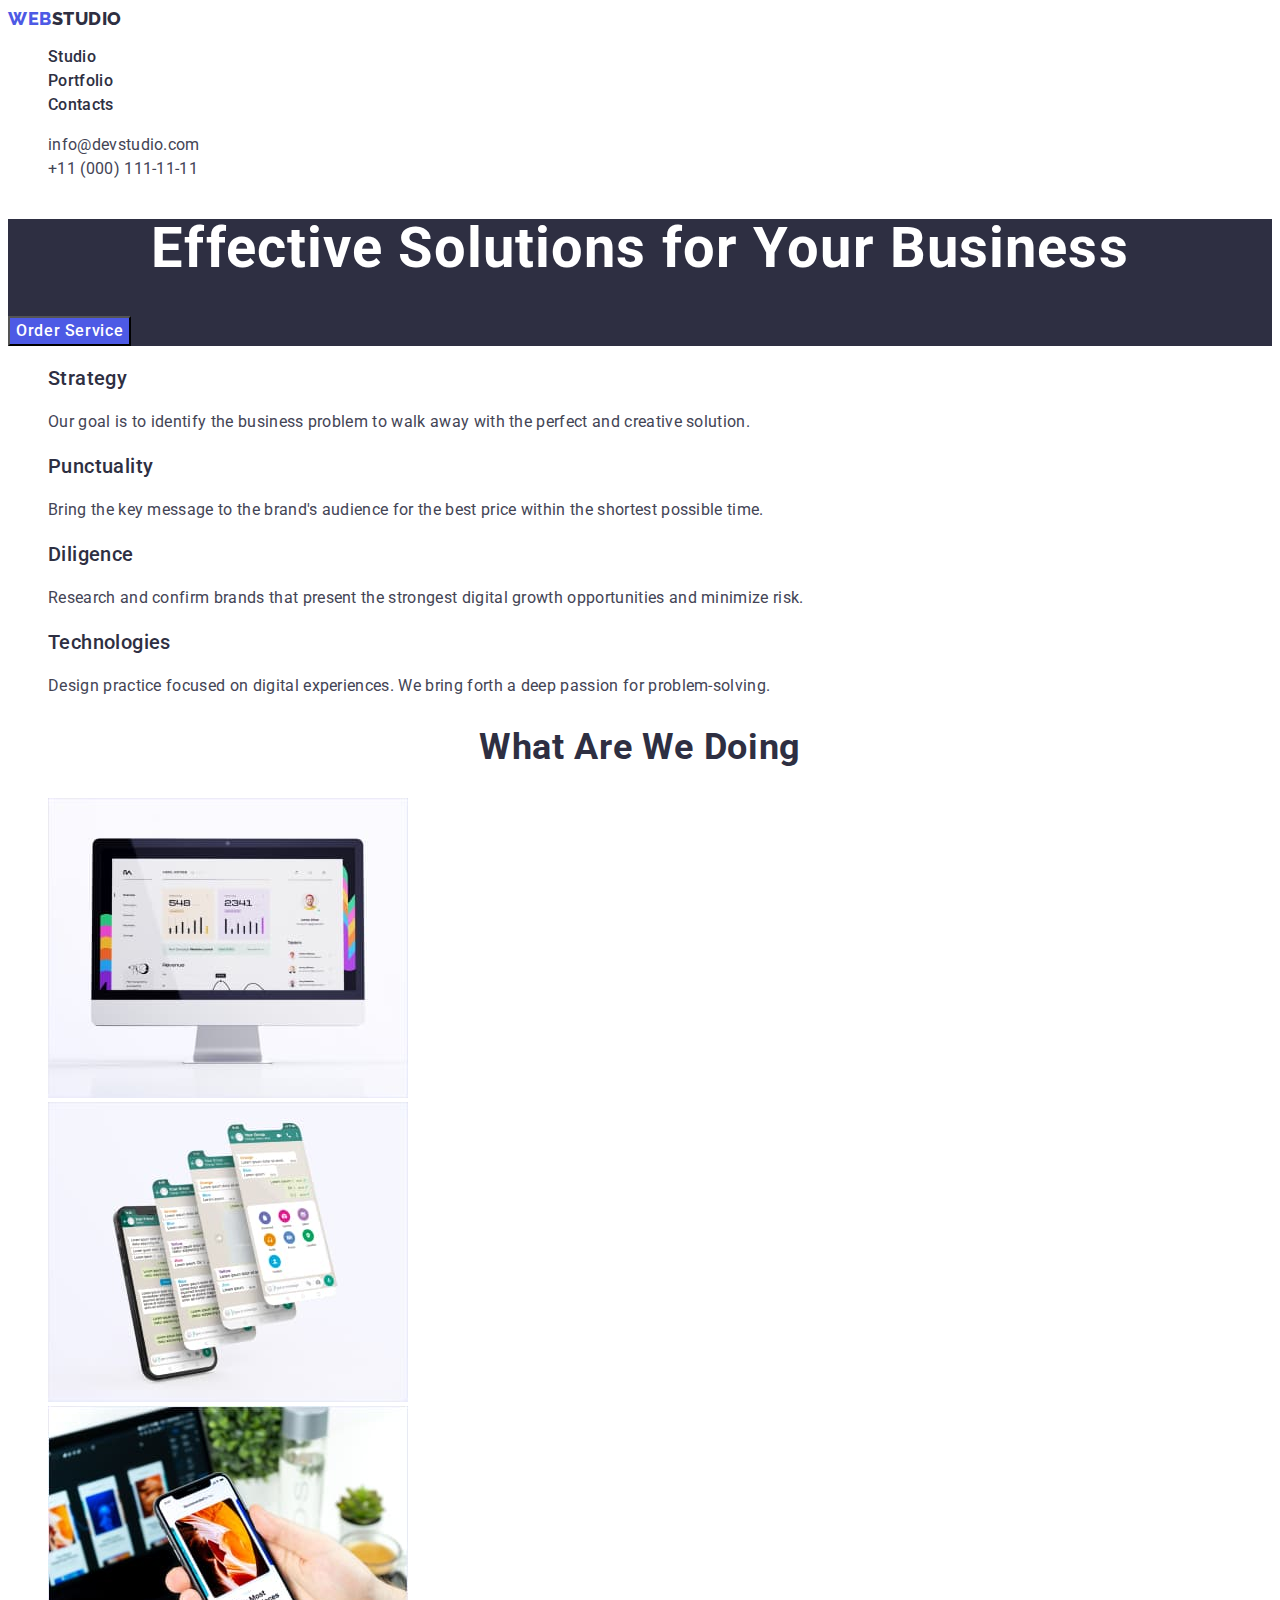
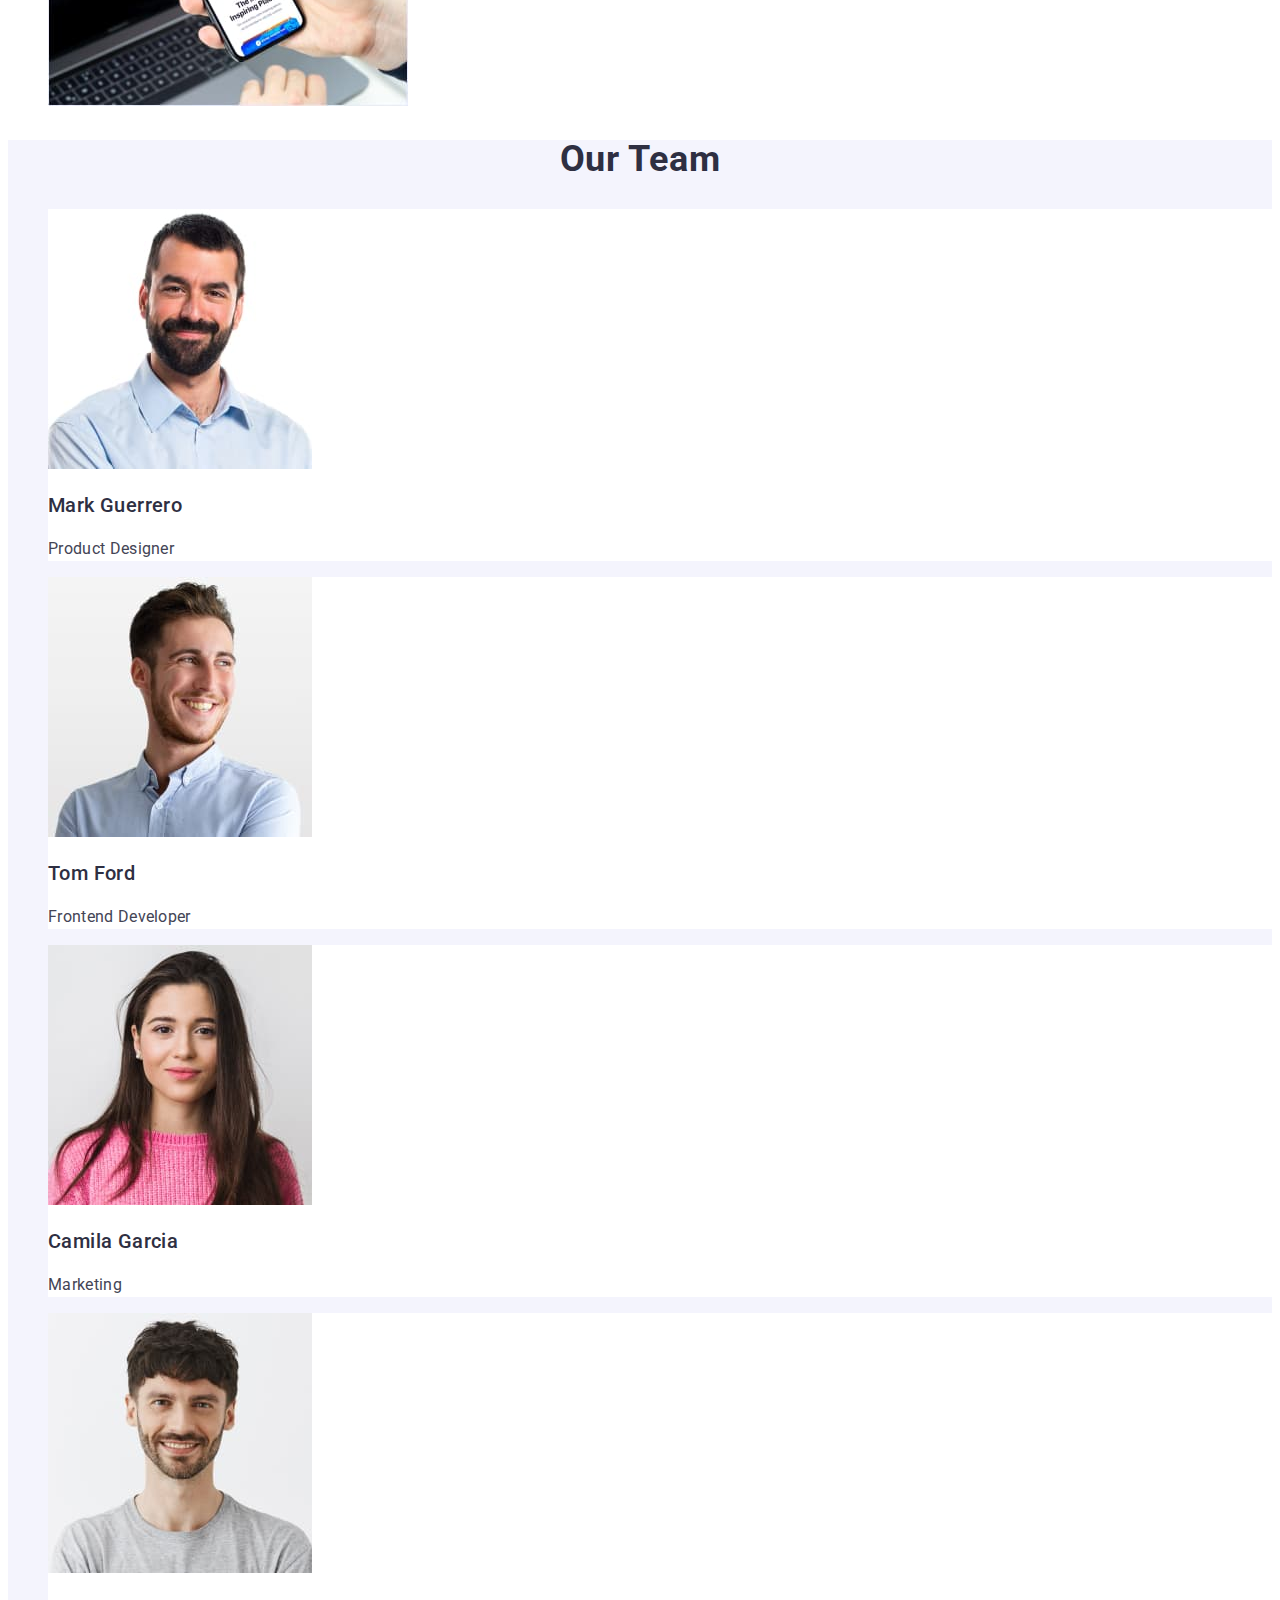
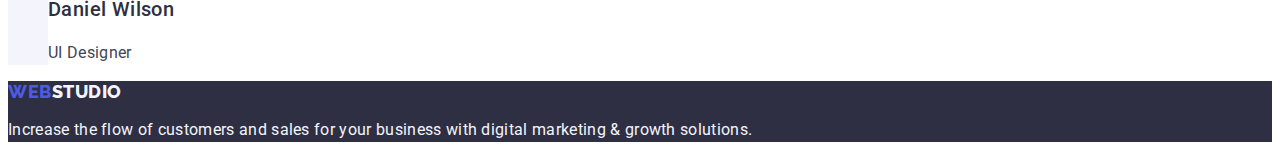
<file: index.html>
<!DOCTYPE html>
<html lang="en">
<head>
    <meta charset="UTF-8">
    <meta http-equiv="X-UA-Compatible" content="IE=edge">
    <meta name="viewport" content="width=device-width, initial-scale=1.0">
    <title>Web Studio</title>
    <link rel="preconnect" href="https://fonts.googleapis.com">
    <link rel="preconnect" href="https://fonts.gstatic.com" crossorigin>
    <link href="https://fonts.googleapis.com/css2?family=Raleway:wght@800&family=Roboto:wght@400;500;700;900&display=swap" rel="stylesheet">
    <link rel="stylesheet" href="./css/styles.css">
    </head>
    
    <body>
       
    <header class="header">
       
        <nav class="header-nav">
             <a class="logo link" href="./index.html">Web<span class="logo-part">Studio</span></a>
                <ul class=" list menu-list ">
                    <li class="menu-item"> 
                        <a class="link menu-link " href="./index.html">Studio</a>
                    </li>
    
                    <li class="menu-item">
                        <a class="link menu-link " href="./portfolio.html">Portfolio</a>
                    </li>
    
                    <li class="header-item">
                        <a class="link menu-link " href="">Contacts</a>
                    </li>
                </ul>
        </nav>
            <address class="contacts">
                <ul class="list contacts-list ">
                    <li class="contacts-item">
                         <a class="link contacts-link " href="mailto:info@devstudio.com">info@devstudio.com</a>
                    </li>
                
                    <li class="contacts-item">
                        <a class="link contacts-link " href="tel:+110001111111">+11 (000) 111-11-11</a>
                    </li>
                </ul>
            </address>
    </header>
       

<main>

<section class="hero">

    <h1 class="main-title">Effective Solutions
    for Your Business</h1>

     <button class="main-btn filter-btn" type="button">Order Service</button>

</section>


<section class="feature">
    <h2 class="feature-hidden-title" hidden>Feature</h2>
<ul class="list feature-list">
    <li class="feature-item">
        <h3 class=" feature-title title">Strategy</h3>
        <p class="sub-title">Our goal is to identify the business
            problem to walk away with the perfect and creative solution. </p>
    </li>

    <li class="feature-item">
        <h3 class=" feature-title title">Punctuality</h3>
        <p class="sub-title">Bring the key message to the brand's audience for the 
            best price within the shortest possible time.</p>
    </li>

    <li class="feature-item">
        <h3 class="feature-title title">Diligence</h3>
        <p class="sub-title">Research and confirm brands that present the 
            strongest digital growth opportunities and minimize risk.</p>
    </li>

    <li class="feature-item">
        <h3 class="feature-title title">Technologies</h3>
        <p class="sub-title">Design practice focused on digital experiences. 
            We bring forth a deep passion for problem-solving.</p>
    </li>

</ul>

</section>

<section class="work">
<h2 class="secondary-title">What are we doing</h2>

<ul class="list work-last">
    <li class="work-item">
        <img src="./images/WhatWeDo/rectangle-1.jpg" alt="Apple iMac" width="360" height="300">
    </li>
    <li class="work-item">
        <img src="./images/WhatWeDo/rectangle-2.jpg" alt="iPhone display" width="360" height="300">
    </li>
    <li class="work-item">
        <img src="./images/WhatWeDo/rectangle-3.jpg" alt="iPhone" width="360" height="300">
    </li>
</ul>

</section>

<section class="team">
<h2 class="secondary-title">Our Team</h2>

<ul class="list team-list">
    <li class="team-item">
        <img src="./images/team/1.jpg" alt="Product Designer" width="264" height="260">
        <h3 class="title team-title">Mark Guerrero</h3>
        <p class="sub-title team-sub-title">Product Designer</p>
    </li>
    <li class="team-item">
        <img src="./images/team/2.jpg" alt="Frontend Developer" width="264" height="260">
        <h3 class="title team-title">Tom Ford</h3>
        <p class="sub-title team-sub-title">Frontend Developer</p>
    </li>
    <li class="team-item">
        <img src="./images/team/3.jpg" alt="Marketing" width="264" height="260">
        <h3 class="title team-title">Camila Garcia</h3>
        <p class="sub-title team-sub-title">Marketing</p>
    </li>
    <li class="team-item">
        <img src="./images/team/4.jpg" alt="UI Designer" width="264" height="260">
        <h3 class="title team-title">Daniel Wilson</h3>
        <p class="sub-title team-sub-title">UI Designer</p>
    </li>
</ul>

</section>

</main>


   
<footer class="footer">
    <a class="logo link" href="./index.html"> Web<span class="logo-footer">Studio</span></a>

        <p class="footer-desc">Increase the flow of customers and sales for 
            your business with digital marketing & growth solutions.</p>
</footer>

</body>
</html>
</file>
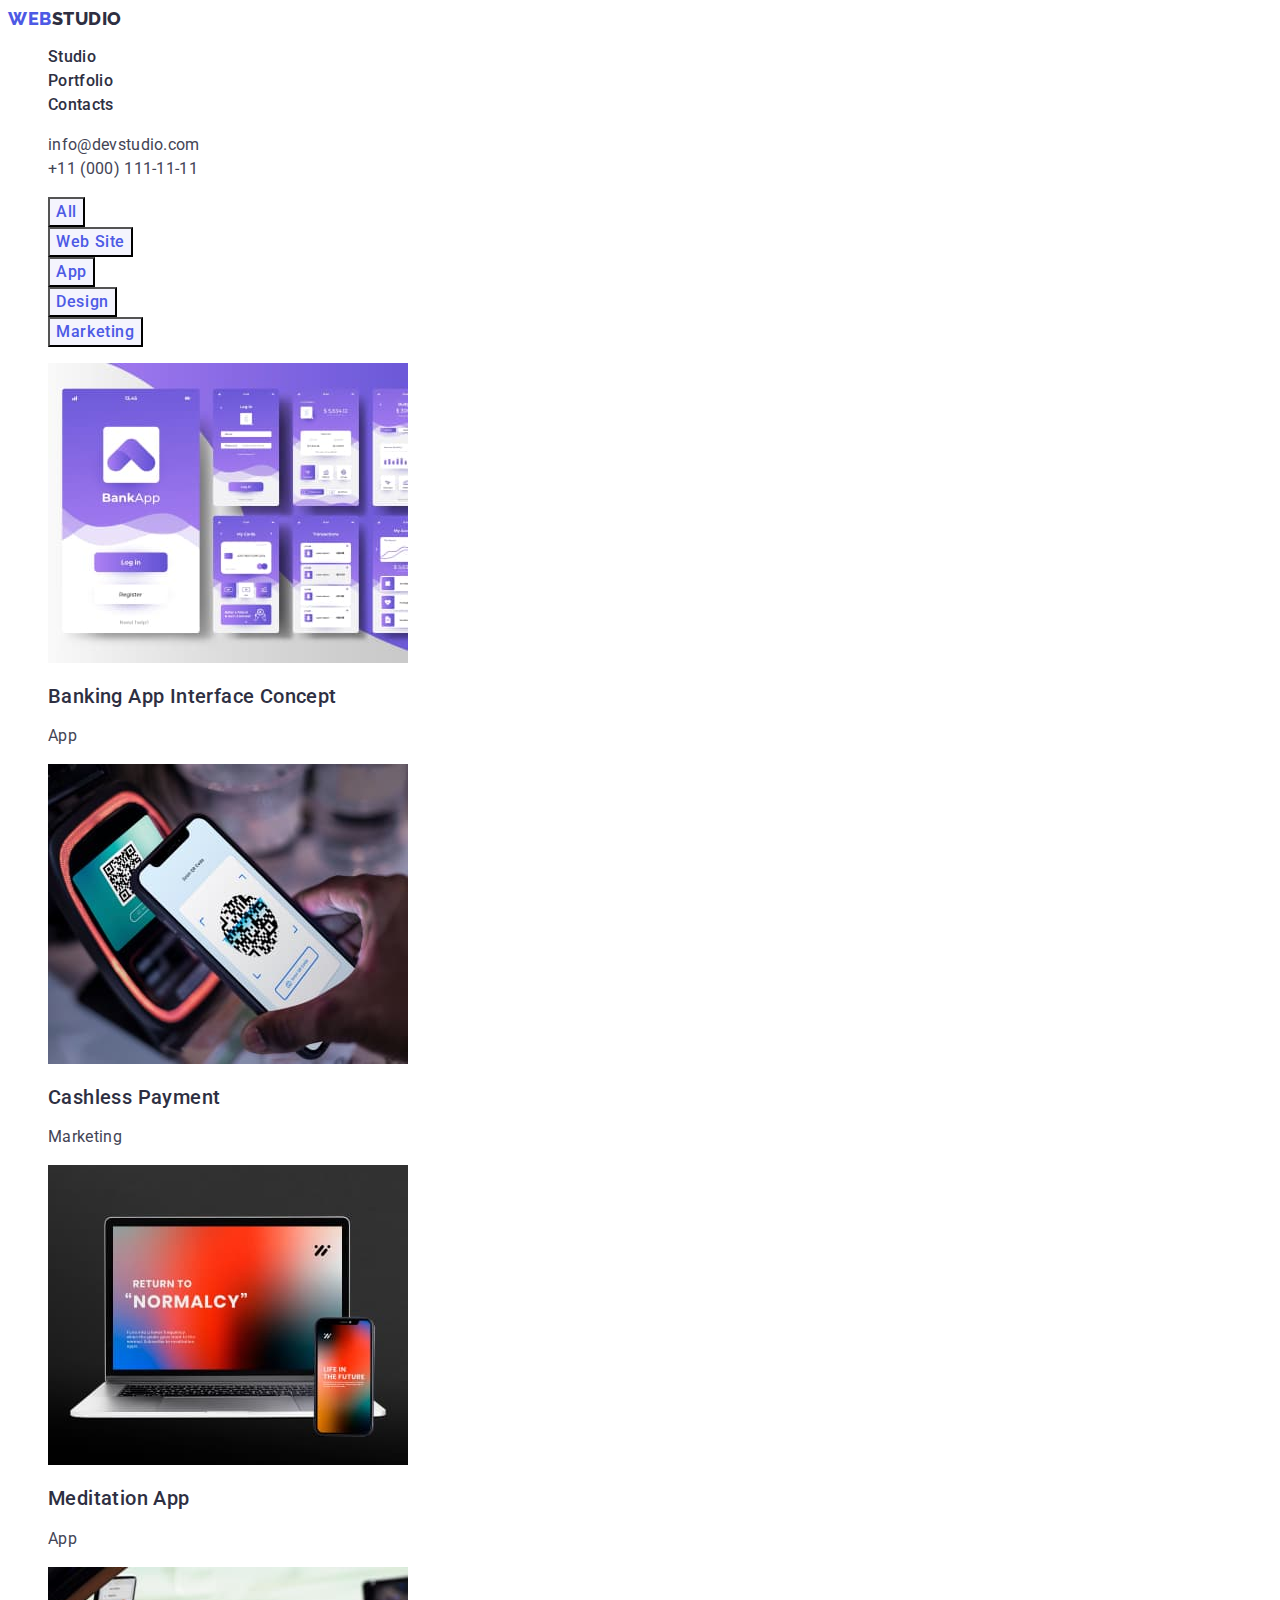
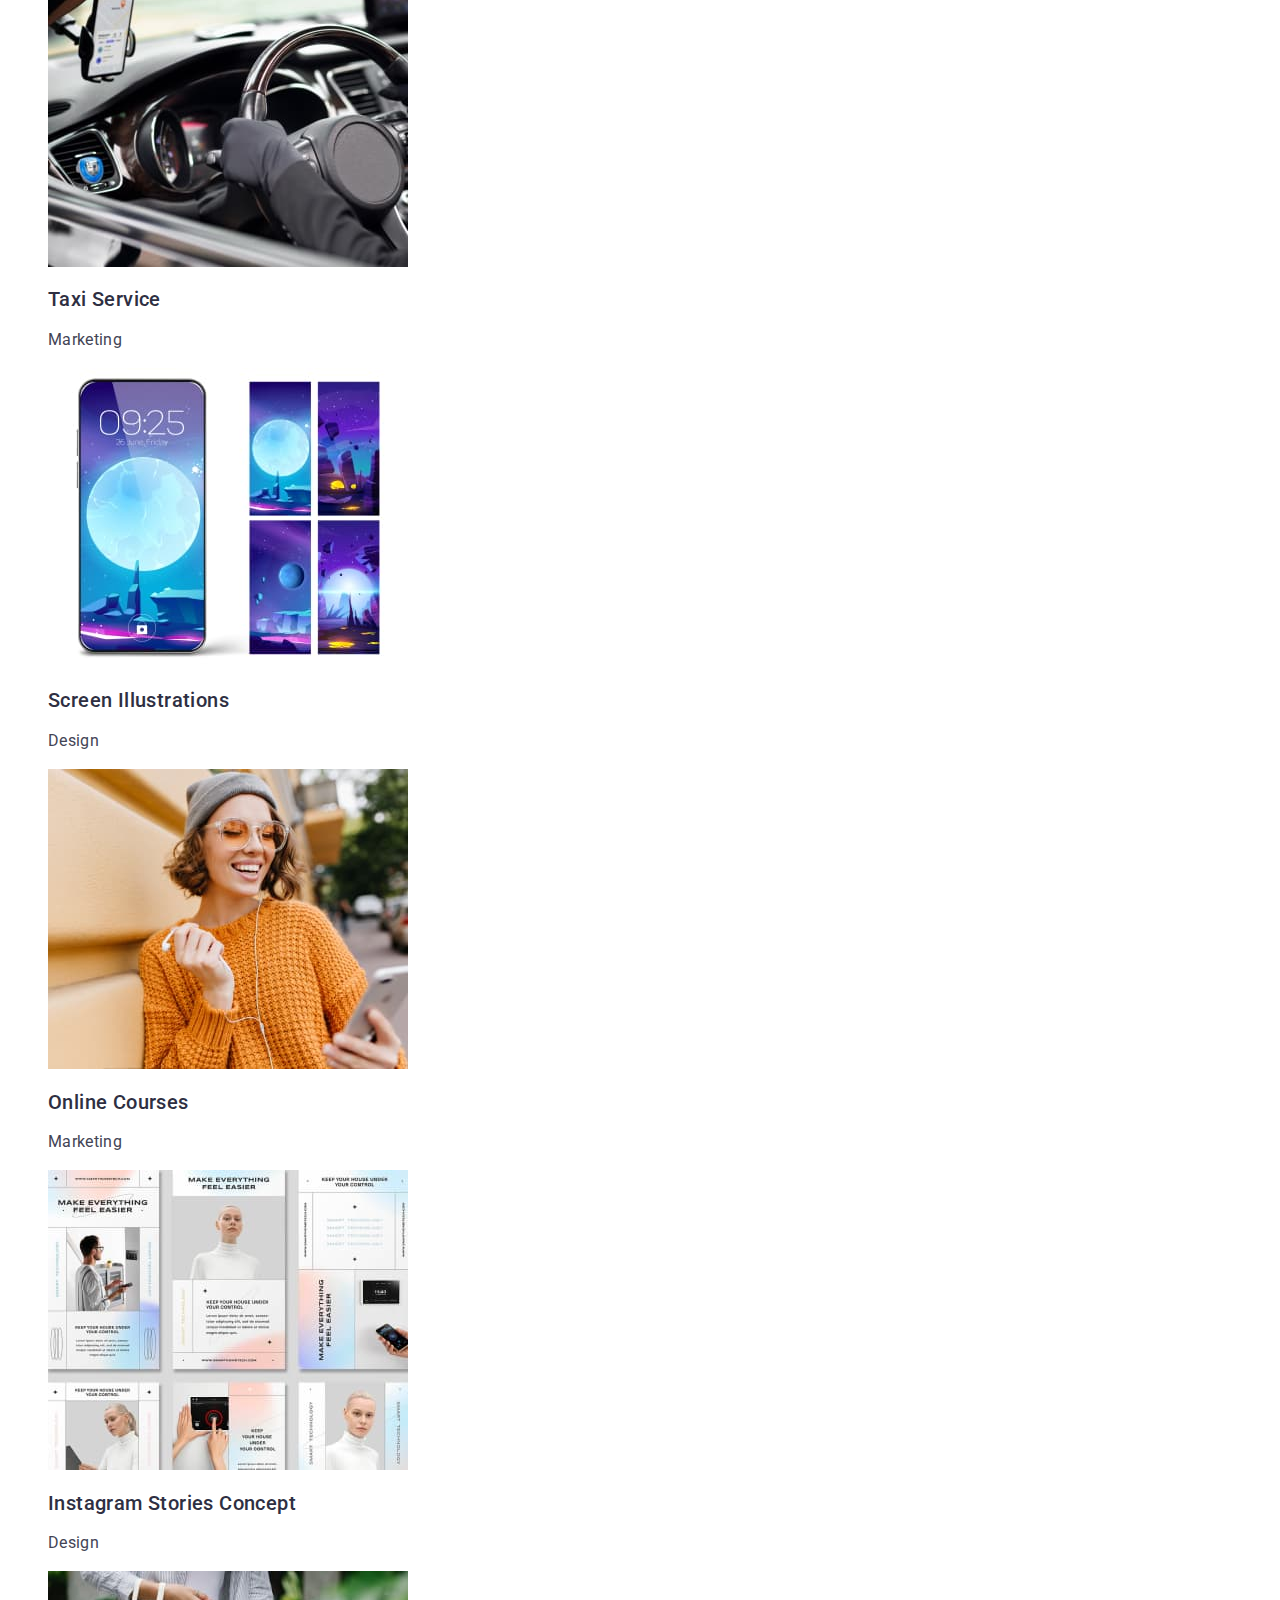
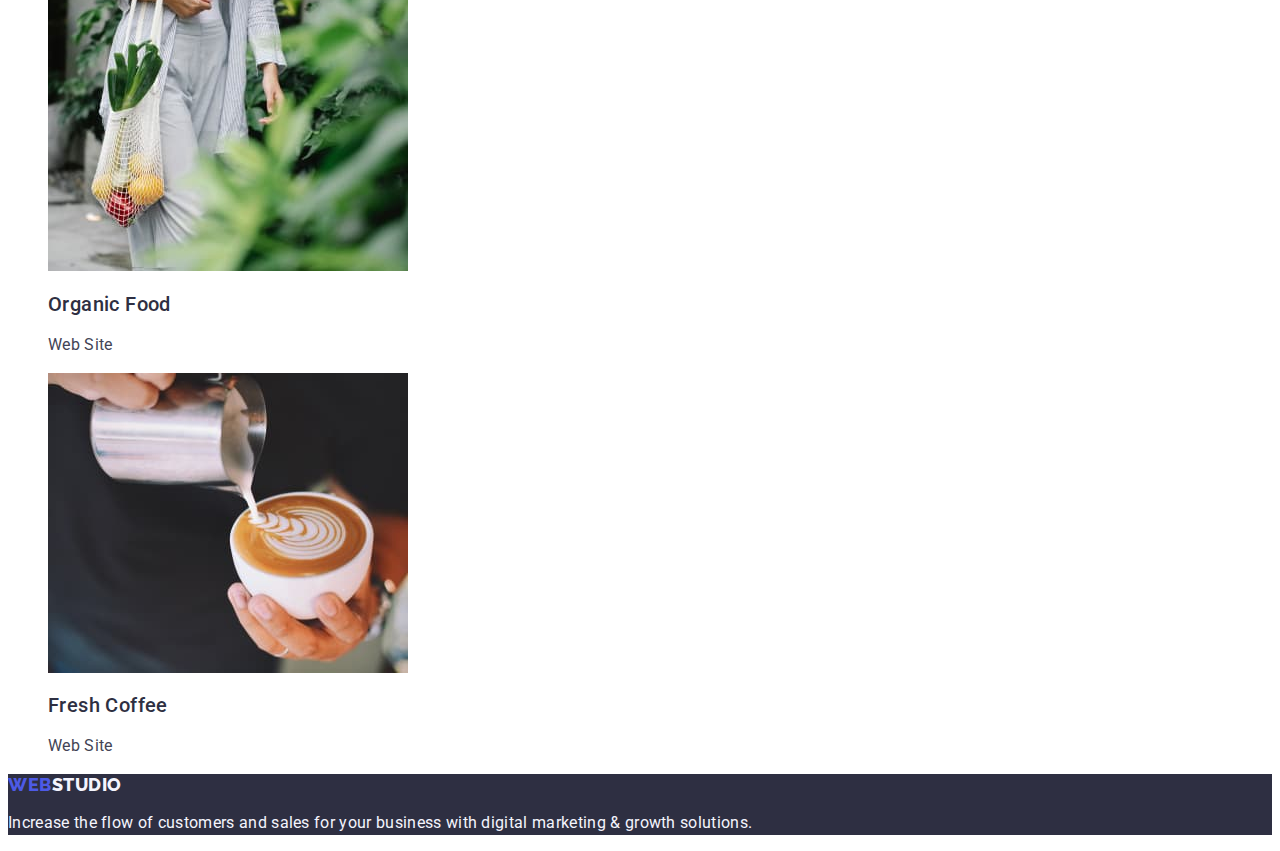
<file: portfolio.html>
<!DOCTYPE html>
<html lang="en">
<head>
    <meta charset="UTF-8">
    <meta http-equiv="X-UA-Compatible" content="IE=edge">
    <meta name="viewport" content="width=device-width, initial-scale=1.0">
    <title>Portfolio</title>
    <link rel="preconnect" href="https://fonts.googleapis.com">
<link rel="preconnect" href="https://fonts.gstatic.com" crossorigin>
<link href="https://fonts.googleapis.com/css2?family=Raleway:wght@800&family=Roboto:wght@400;500;700;900&display=swap" rel="stylesheet">
<link rel="stylesheet" href="./css/styles.css">
</head>

<body>
   
<header class="header">
   
    <nav class="header-nav">
         <a class="logo link" href="./index.html">Web<span class="logo-part">Studio</span></a>
            <ul class="list menu-list ">
                <li class="menu-item"> 
                    <a class="link menu-link " href="./index.html">Studio</a>
                </li>

                <li class="menu-item">
                    <a class="link menu-link " href="./portfolio.html">Portfolio</a>
                </li>

                <li class="header-item">
                    <a class=" link menu-link" href="">Contacts</a>
                </li>
            </ul>
    </nav>
        <address class="contacts">
            <ul class="list contacts-list ">
                <li class="contacts-item">
                     <a class="link contacts-link " href="mailto:info@devstudio.com">info@devstudio.com</a>
                </li>
            
                <li class="contacts-item">
                    <a class="link contacts-link " href="tel:+110001111111">+11 (000) 111-11-11</a>
                </li>
            </ul>
        </address>
</header>
   
<main>

    <section class="cards">

        <h1 hidden>Portfolio</h1>

<ul class="filter-list list">
   <li class="filters-item">
    <button class="filter-btn" type="button">All</button>
  </li>
   <li class="filters-item">
    <button class="filter-btn" type="button">Web Site</button>
  </li>
   <li class="filters-item">
    <button class="filter-btn" type="button">App</button>
  </li>
   <li class="filters-item">
    <button class="filter-btn" type="button">Design</button>
  </li>
   <li class="filters-item">
    <button class="filter-btn" type="button">Marketing</button>
  </li>
</ul>


<ul class="list">
  <li class="cards-item">
    <a class="link cards-link" href="#">
        <img src="./images/hw-2/app-1.jpg" alt="Application design" width="360" height="300">
        <h2 class="title cards-title">Banking App Interface Concept</h2>
        <p class="sub-title cards-sub-title">App</p>
    </a>
</li>
  <li class="cards-item">
    <a class="link cards-link" href="#">
        <img src="./images/hw-2/marketing-2.jpg" alt="Paypas" width="360" height="300">
        <h2 class="title cards-title">Cashless Payment</h2>
        <p class="sub-title cards-sub-title">Marketing</p>
    </a>
</li>
  <li class="cards-item">
    <a class="link cards-link" href="#">
        <img src="./images/hw-2/app-3.jpg" alt="Laptop and phone" width="360" height="300">
        <h2 class="title cards-title">Meditation App</h2>
        <p class="sub-title cards-sub-title">App</p>
    </a>
</li>
  <li class="cards-item">
    <a class="link cards-link" href="#">
        <img src="./images/hw-2/marketing-4.jpg" alt="Car" width="360" height="300">
        <h2 class="title cards-title">Taxi Service</h2>
        <p class="sub-title cards-sub-title">Marketing</p>
    </a>
</li>
  <li class="cards-item">
    <a class="link cards-link" href="#">
        <img src="./images/hw-2/design-5.jpg" alt="Phone and screenshots" width="360" height="300">
        <h2 class="title cards-title">Screen Illustrations</h2>
        <p class="sub-title cards-sub-title">Design</p>
    </a>
</li>
  <li class="cards-item">
    <a class="link cards-link" href="#">
        <img src="./images/hw-2/marketing-6.jpg" alt="Girl" width="360" height="300">
        <h2 class="title cards-title">Online Courses</h2>
        <p class="sub-title cards-sub-title">Marketing</p>
    </a>
</li>
  <li class="cards-item">
    <a class="link cards-link" href="#">
        <img src="./images/hw-2/design-7.jpg" alt="Instagram stories content" width="360" height="300">
        <h2 class="title cards-title"> Instagram Stories Concept</h2>
        <p class="sub-title cards-sub-title">Design</p>
    </a>
</li>
  <li class="cards-item">
    <a class="link cards-link" href="#">
        <img src="./images/hw-2/web-site-8.jpg" alt="Woman with groceries" width="360" height="300">
        <h2 class="title cards-title">Organic Food</h2>
        <p class="sub-title cards-sub-title">Web Site</p>
    </a>
</li>
  <li class="cards-item">
    <a class="link cards-link" href="#">
        <img src="./images/hw-2/web-site-9.jpg" alt="Coffee" width="360" height="300">
        <h2 class="title cards-title">Fresh Coffee</h2>
        <p class="sub-title cards-sub-title">Web Site</p>
    </a>
</li>  

</ul>
</section>
</main>
   
<footer class="footer">
    <a class="logo link" href="./index.html"> Web<span class="logo-footer">Studio</span></a>

        <p class="footer-desc">Increase the flow of customers and sales for 
            your business with digital marketing & growth solutions.</p>
</footer>
</body>
</html>
</file>
<file: css/styles.css>
:root{
    --primary-font: 'Roboto', sans-serif;
    --secondary-font:'Raleway', sans-serif;
    --accent-color:#404BBF;
    --primary-text-color:#2E2F42;
    --secondary-text-color:#434455;
}

/*COMPONENTS**********************************/

 body{
font-family: var(--primary-font);
color: var(--secondary-text-color);
background-color: #FFF;
}

.list{
  list-style: none;  
}

.link{
    text-decoration: none;
}

.logo {
    font-family:'Raleway', sans-serif;
    font-weight: 800;
    font-size: 18px;
    line-height: 1.17;
    letter-spacing: 0.03em;
    text-transform: uppercase;
    color: #4d5ae5;
}

.logo-part{
    color:#2E2F42 ;
}

.logo-footer{
    color: #F4F4FD;
}

.sub-title {
font-weight: 400;
font-size: 16px;
line-height: 1.5;
letter-spacing: 0.02em;
color: #434455;
}

.title {
font-weight: 500;
font-size: 20px;
line-height: 1.2;
letter-spacing: 0.02em;
color: #2e2f42;
}

/*COMPONENTS**********************************/


/*HEADER************************************/


.menu-link {
font-weight: 500;
font-size: 16px;
line-height: calc(24/16);
letter-spacing: 0.02em;
color: #2E2F42;
}

.menu-link:hover,
.menu-link:focus{
    color:#404BBF;
}



.contacts {
font-style: normal;     
}


.contacts-link {
font-weight: 400;
font-size: 16px;
line-height: 1.5;
letter-spacing: 0.02em;
color: #434455;
}

.contacts-link:hover,
.contacts-link:focus{
    color: #404BBF;
}

/*HEADER************************************/



/*PORTFOLIO**************************************/


.filter-btn {
    font-family: "Roboto", sans-serif;
    font-weight: 500;
    cursor: pointer;
    font-size: 16px;
    line-height: 1.5;
    letter-spacing: 0.04em;    
    color:  #4d5ae5;
    background-color: #F4F4FD;
}

.filter-btn:hover,
.filter-btn:focus{
    background-color: #404BBF;
    color: #FFF;
}



/*PORTFOLIO**************************************/


/*FOOTER******************************************/

.footer {
    background-color:#2e2f42;
}

.footer-desc {
    font-weight: 400;
font-size: 16px;
line-height: calc(24/16);
letter-spacing: 0.02em;
color: #F4F4FD;
}

/*FOOTER******************************************/


/*HERO****************************************
****/
.hero{
    background-color:#2e2f42;
}


.main-title{
text-align: center;
font-weight: 700;
font-size: 56px;
line-height: 1.07;
letter-spacing: 0.02em;
color: #FFFFFF;
}


.main-btn{
    font-family: "Roboto", sans-serif;
    background-color: #4D5AE5;
    color: #FFF;
}

/*HERO****************************************
****/

.secondary-title{
font-weight: 700;
font-size: 36px;
line-height: 1.11;
text-align: center;
letter-spacing: 0.02em;
text-transform: capitalize;
color: #2E2F42;
}

/*HERO****************************************
****/


/*TEAM****************************************
****/
.team{
    background-color: #F4F4FD;
}

.team-item{
    background-color: #FFFFFF;
}
/*TEAM****************************************
****/


/*PORTFOLIO************************************/

.cards-sub-title{
font-size: 16px;
line-height: 1.5;
letter-spacing: 0.02em;
color: #434455;
}
</file>
